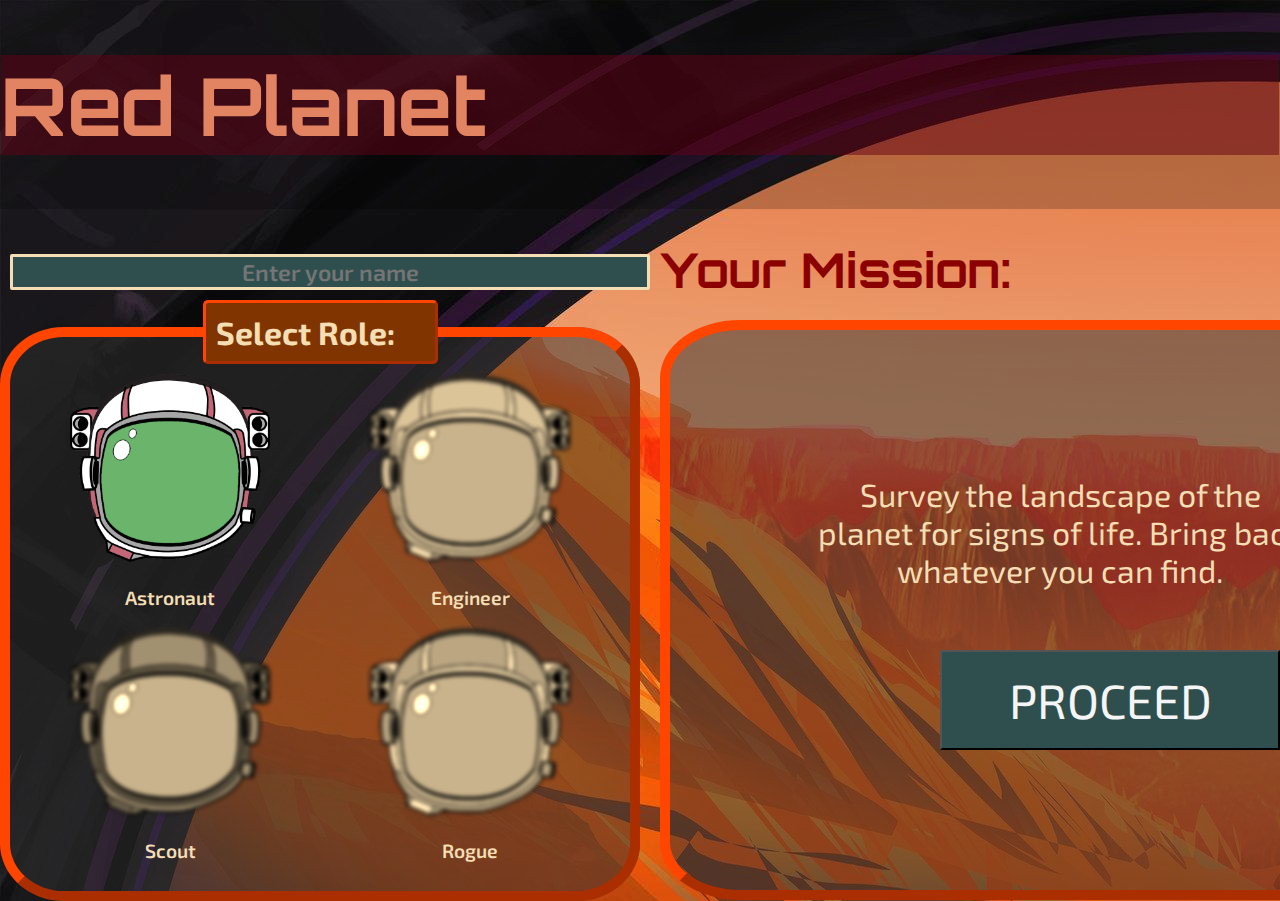
<file: index.html>
<!DOCTYPE html>
<html lang="en">

<head>
    <meta charset="UTF-8">
    <meta name="viewport" content="width=device-width, initial-scale=1.0">
    <meta http-equiv="X-UA-Compatible" content="ie=edge">
    <!-- Fonts -->
    <link rel="preconnect" href="https://fonts.googleapis.com">
    <link rel="preconnect" href="https://fonts.gstatic.com" crossorigin>
    <link href="https://fonts.googleapis.com/css2?family=Exo+2:wght@200;300;400;500;600;700&family=Orbitron:wght@400;500;600;700;800&family=Titillium+Web:wght@200;300;400;600;700&display=swap" rel="stylesheet">
    <!-- Stylesheets -->
    <link rel="stylesheet" href="./styles/reset.css">
    <link rel="stylesheet" href="./styles/style.css">
    <link rel="stylesheet" href="./styles/home.css">
    <title>Red Planet</title>
</head>

<body>
    <div id="backdrop">
        <h1>Red Planet</h1>
    </div>
    <main>
        <form id="user-form">
            <label for="name">
                <input type="text" name="name" required value="" placeholder="Enter your name">
            </label>
            <fieldset>
                <legend>Select Role:</legend>
                <label>
                    <input type="radio" name="job" value="white" checked>
                    <img src="assets/white.png" alt="white">
                    <p>Astronaut</p>
                </label>
                <label>
                    <input type="radio" name="job" value="orange">
                    <img src="assets/orange.png" alt="orange">
                    <p>Engineer</p>
                </label>
                <label>
                    <input type="radio" name="job" value="blue">
                    <img src="assets/blue.png" alt="blue">
                    <p>Scout</p>
                </label>
                <label>
                    <input type="radio" name="job" value="purple">
                    <img src="assets/purple.png" alt="purple">
                    <p>Rogue</p>
                </label>
            </fieldset>
            <button id="submit">PROCEED</button>
        </form>
        <section id="container">
            <h2>Your Mission:</h2>
            <p id="mission">Survey the landscape of the planet for signs of life. Bring back whatever you can find.</p>
        </section>
    </main>

    <script type="module" src="./app.js"></script>
</body>

</html>
</file>
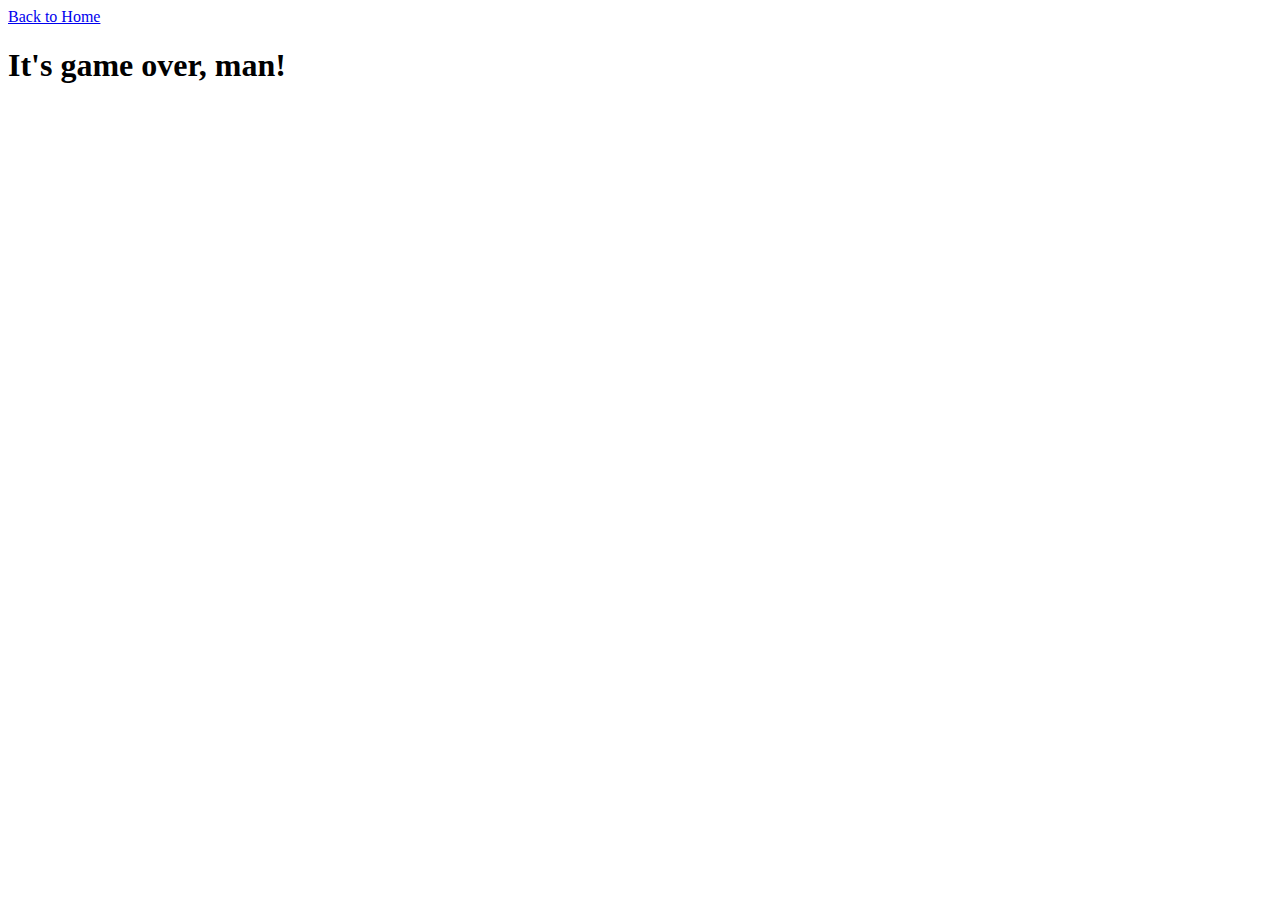
<file: gameover/index.html>
<!DOCTYPE html>
<html lang="en">
<head>
    <meta charset="UTF-8">
    <meta http-equiv="X-UA-Compatible" content="IE=edge">
    <meta name="viewport" content="width=device-width, initial-scale=1.0">
    <title>Game Over</title>
</head>
<body>
    <nav>
        <a href="../index.html">Back to Home</a>
    </nav>
    <h1>It's game over, man!</h1>
</body>
</html>
</file>
<file: styles/style.css>
/* IMPORTED FONTS

font-family: 'Exo 2', sans-serif;
font-family: 'Titillium Web', sans-serif; */
</file>
<file: styles/home.css>
* {
    box-sizing: border-box;
}

body {
    background-image: url('../assets/astronaut.jpg');
    background-clip: border-box;
    background-repeat: no-repeat;
    font-family: 'Exo 2', sans-serif;
}

#backdrop {
    padding: 1px;
    background-color: rgba(0, 0, 0, 0.2);
    margin-bottom: 30px;
}

h1 {
    font-family: 'Orbitron', sans-serif;
    font-size: 5rem;
    color: rgb(226, 132, 98);
    background-color: rgba(100, 0, 20, 0.5);
}

h2 {
    font-family: 'Orbitron', sans-serif;
    font-size: 3rem;
    margin: 0;
    margin-left: 20px;
    margin-bottom: 20px;
    color: darkred;
}

main {
    display: flex;
}

label, input { 
    font-family: 'Exo 2', sans-serif;
    font-weight: 600;     
    font-size: larger;

    color: wheat;
}

input[type=text], input[type=text]:active {
    background-color: darkslategrey;
    border: 3px solid wheat;
    border-radius: 2px;
    margin: 15px 0 10px 10px;
    width: 100%;
    text-align: center;
}

input[type=radio] {
    display: none;
}

input[type=radio] + img {
    width: 200px;
    filter: blur(2px) sepia();
}

input[type=radio]:checked + img {
    filter: none;
}

legend {
    font-size: 2rem;
    font-weight: 700;
    color: wheat;
    background-color: #803500;
    border: 3px outset orangered;
    border-radius: 5px;
    padding: 10px 40px 10px 10px;
}

fieldset {
    display: grid;
    width: 400px;
    grid-template-columns: 300px 300px;
    text-align: center;

    padding: 10px;
    
    background-color: rgba(50, 50, 50, 0.5);

    border: 10px outset orangered;
    border-radius: 10%;
}

button {
    font-family: 'Exo 2', sans-serif;
    font-size: 3rem;

    width: auto;
    height: 100px;
    padding: 0 20px 0 20px;

    background-color: darkslategrey;
    color: whitesmoke;

    position: absolute;
    top: 650px;
    bottom: 500px;
    left: 940px;
    right: 0;
}


#mission {
    color: wheat;
    background-color: rgba(50, 50, 50, 0.5);

    text-align: center;
    width: 800px;
    height: 580px;

    border: 10px outset orangered;
    border-radius: 10%;

    padding: 145px;
    margin: 0;
    margin-left: 20px;

    font-family: 'Exo 2', sans-serif;
    font-size: 2rem;
}
</file>
